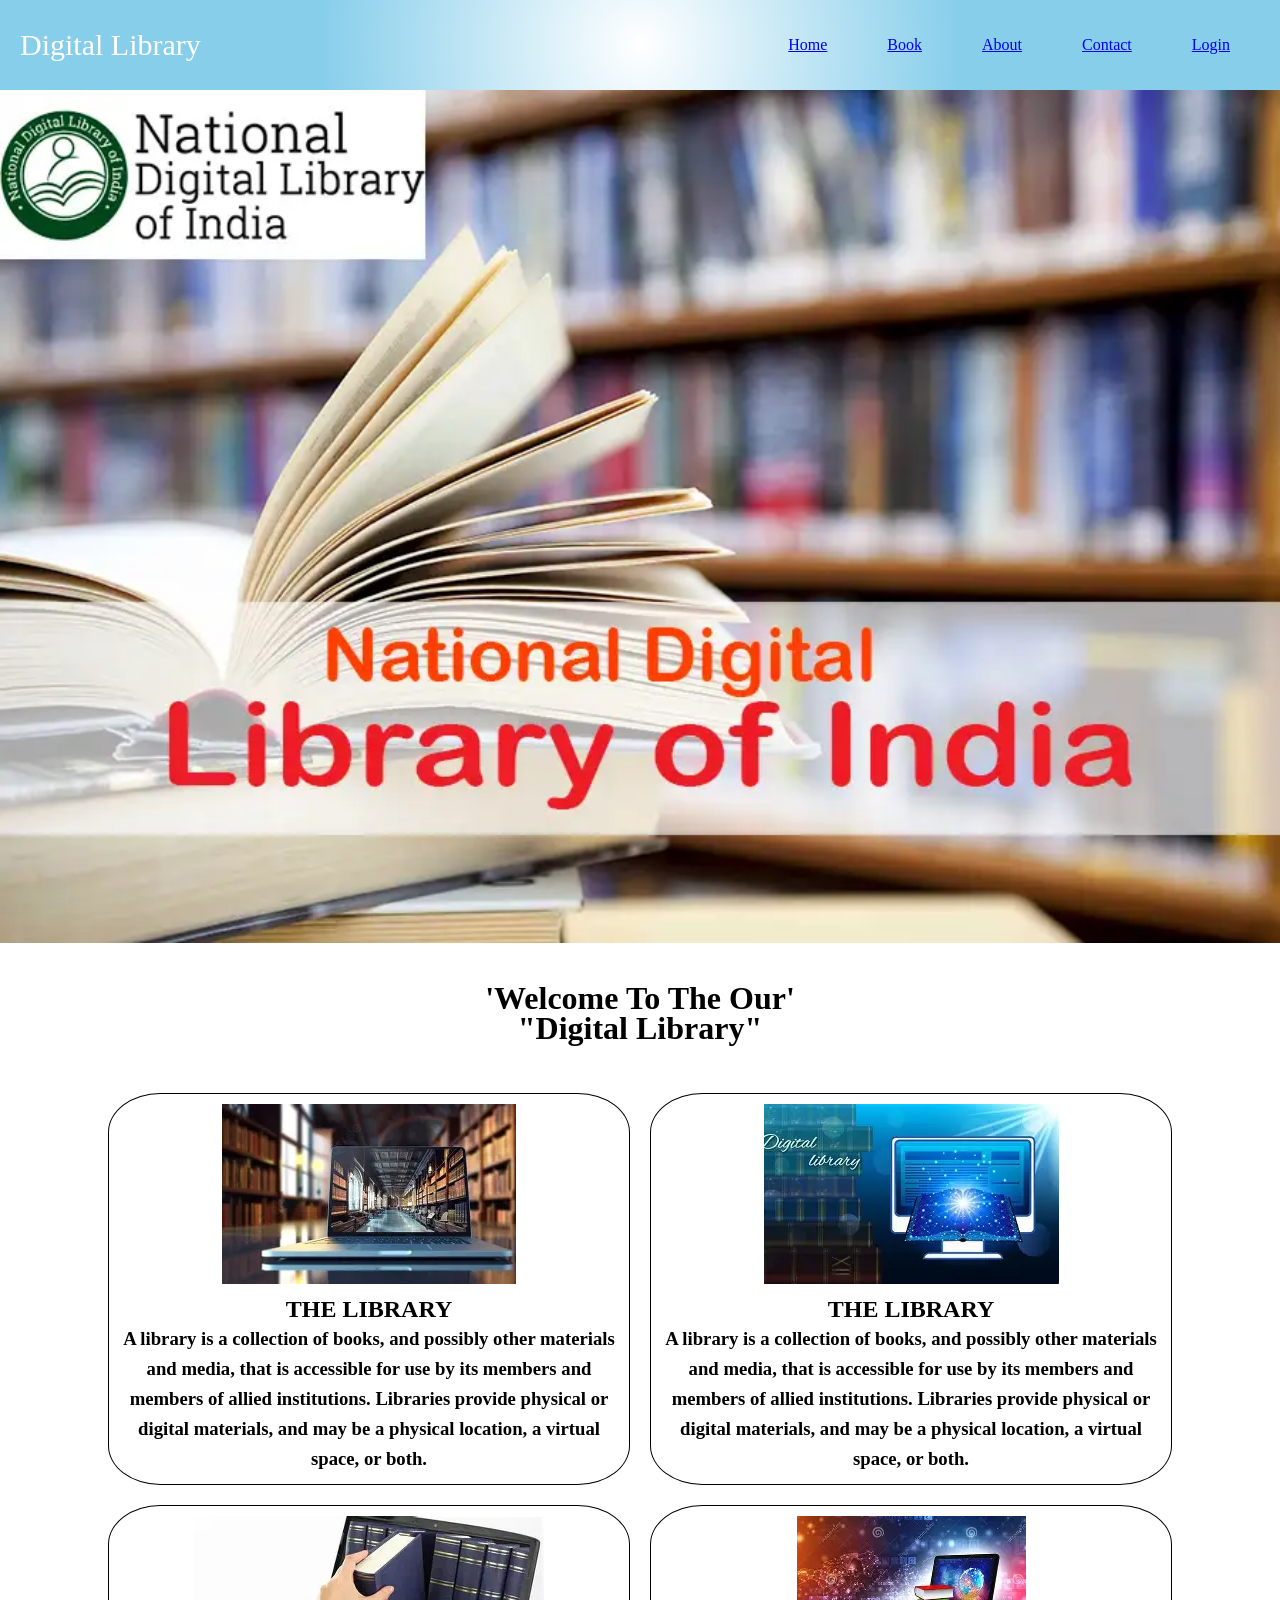
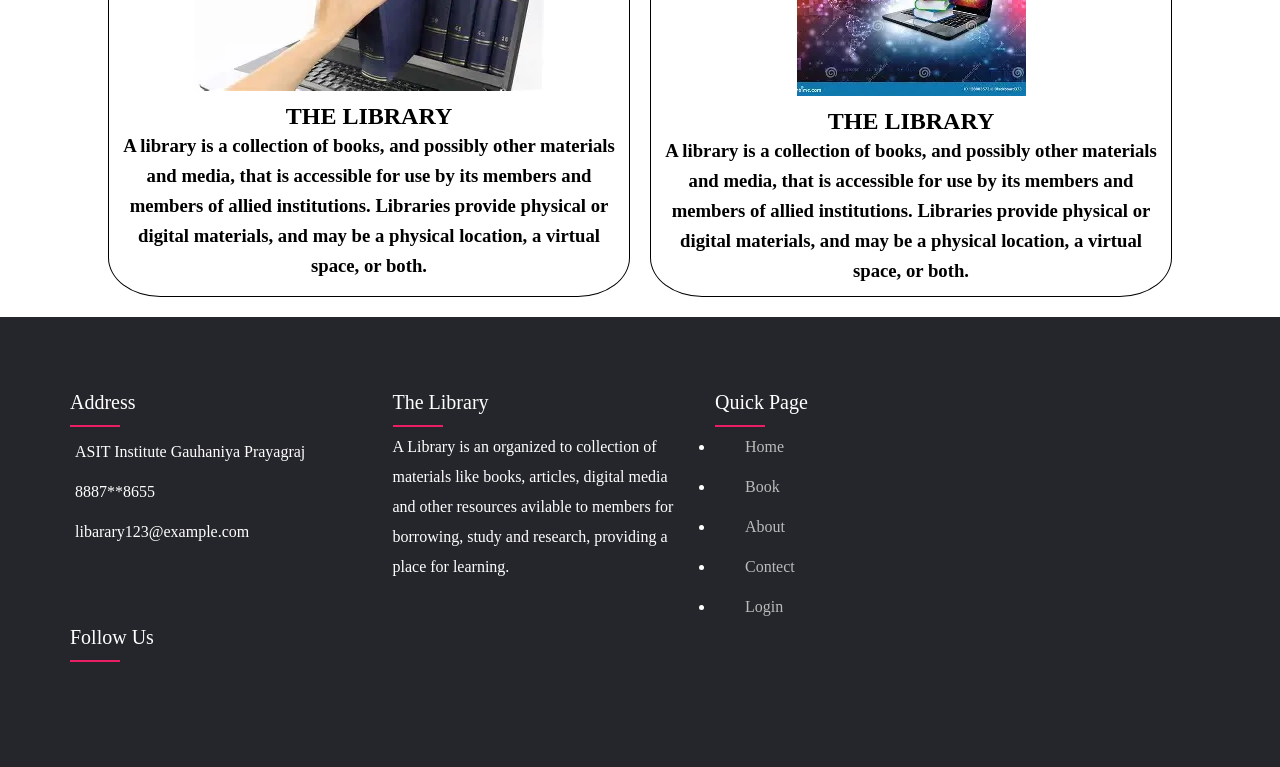
<file: index.html>
<!DOCTYPE html>
<html>
	<head>
        <link rel="stylesheet" href="ab.css">
    	</head>
	<body>
	 <style>
	body{
	   
	}
	                
	
	#cards{
	       display: flex;
		   flex-wrap: wrap;
		   padding: 20px;
		   justify-content: center;
		   gap: 20px;
		
		 
		   
	}
	.card{
	     border: 1px solid black;
		 padding: 10px;
		 text-align: center;
		 max-width: 500px;
		 transition: 1s;
		 border-radius: 10%;
		
		 
	}
	.card:hover{
	          box-shadow: 0 0 10px tan;
			  
			background:radial-gradient(circle,skyblue,white);
			  
	}
	
	
	  </style>
	
	<nav id="nav">
	   <p id="logo">Digital Library</p>
	   <ul>
			<li><a href="index.html" target="_blank">Home</a></li>
			<li><a href="book.html" target="_blank">Book</a></li>
			<li><a href="about.html" target="_blank">About</a></li>
			<li><a href="contect.html" target="_blank">Contact</a></li>
			<li><a href="login.html" target="_blank">Login</a></li>
	   
	     </ul>
	</nav> 
	
	<div id="main">
	            <img src="999.webp" height="80%" width="100%"><br><br> 
				<center><h1> 'Welcome To The Our'<br> "Digital Library" </h1></center><br>
				</div>
					<div id="cards">
				          <div class="card">
						   <img src="uuu.webp">
						   <h2> THE LIBRARY</h2>
						   <h3>A library is a collection of books, and possibly other materials and media, that is accessible for use by its members and members of allied institutions. Libraries provide physical or digital materials, and may be a physical location, a virtual space, or both. </h3>
						 </div>
                             <div class="card">
                                  <img src="sss.webp">
                                   <h2> THE LIBRARY</h2>
								   <h3>A library is a collection of books, and possibly other materials and media, that is accessible for use by its members and members of allied institutions. Libraries provide physical or digital materials, and may be a physical location, a virtual space, or both. </h3>
                               </div>
                              <div class="card">
                                       <img src="vv.webp">
                                      <h2> THE LIBRARY</h2>
									  <h3>A library is a collection of books, and possibly other materials and media, that is accessible for use by its members and members of allied institutions. Libraries provide physical or digital materials, and may be a physical location, a virtual space, or both. </h3>
                                  </div>
								  <div class="card">
                                       <img src="rrr.webp">
                                      <h2> THE LIBRARY</h2>
									  <h3>A library is a collection of books, and possibly other materials and media, that is accessible for use by its members and members of allied institutions. Libraries provide physical or digital materials, and may be a physical location, a virtual space, or both. </h3>
                                  </div>
                      </div>					  
	
	 
	 <footer class="footer">
			<div class="container">
				<div class="row">
					<div class="footer-col">
						<h4>Address</h4>
						<p class="add">ASIT Institute Gauhaniya Prayagraj</p>
							<p class="add">8887**8655</p>
							<p class="add">libarary123@example.com</p>
					</div>
					<div class="footer-col">
						<h4>The library</h4>
						<ul>
							<p> A Library is an organized to collection of materials like books, articles, digital media and other resources avilable to members for borrowing, study and research, providing a place for learning.   </p>
						</ul>
					</div>
					<div class="footer-col">
						<h4>Quick Page</h4>
						<ul>
							<li><a href="index.html">Home</a></li>
							<li><a href="book.html">Book</a></li>
							<li><a href="about.html">About</a></li>
							<li><a href="contect.html">contect</a></li>
							<li><a href="login.html">Login</a></li>
						</ul>
					</div>
					<div class="footer-col">
						<h4>Follow Us</h4>
						<div class="social-links">
							<a href="#"><i class="fab fa-facebook-f a"></i></a>
							<a href="#"><i class="fab fa-twitter a"></i></a>
							<a href="#"><i class="fab fa-instagram a"></i></a>
							<a href="#"><i class="fab fa-linkedin-in a"></i></a>
						</div>
					</div>
				</div>
			</div>
			</footer>
	 
	
	</body>

</html>
<style>
  #nav{position:sticky;
		            top:0px;
					text-decoration:none;
					  background:radial-gradient(circle,white,skyblue,skyblue);	
		 }

		 </style>
</file>
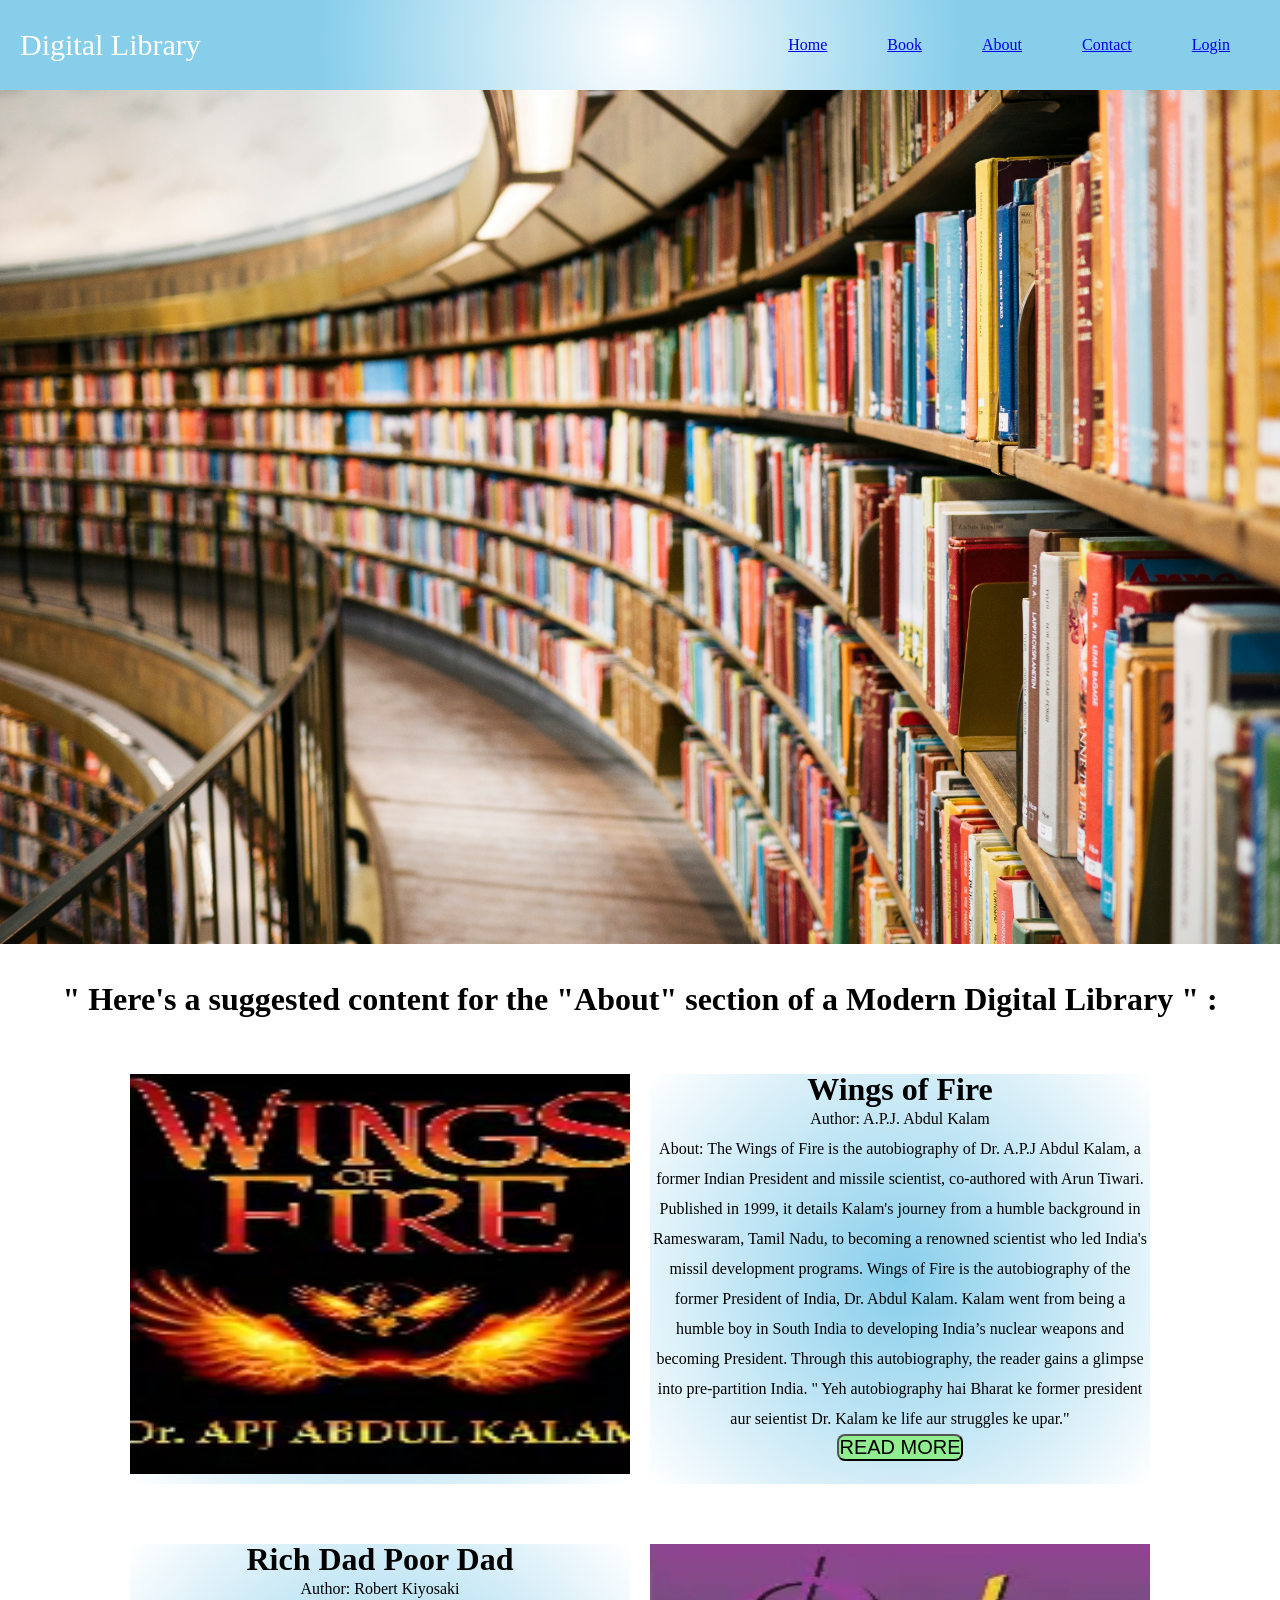
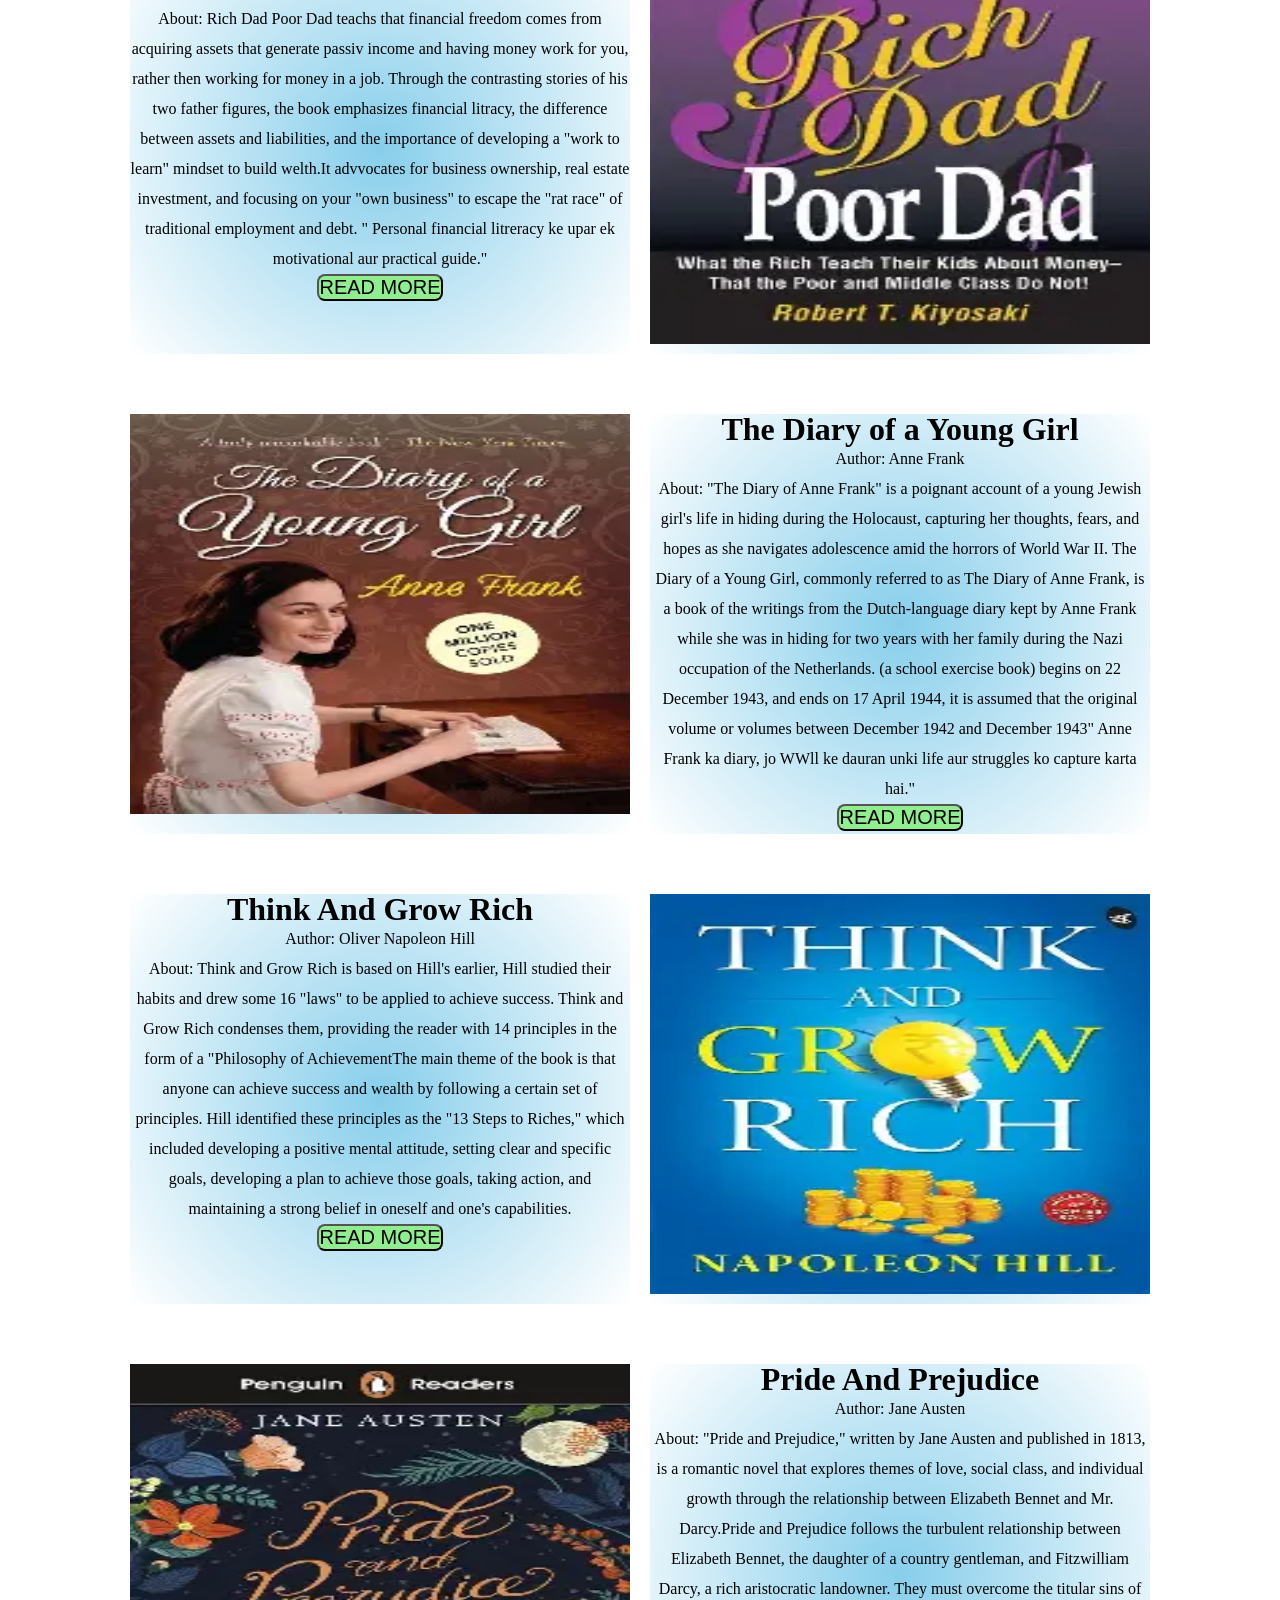
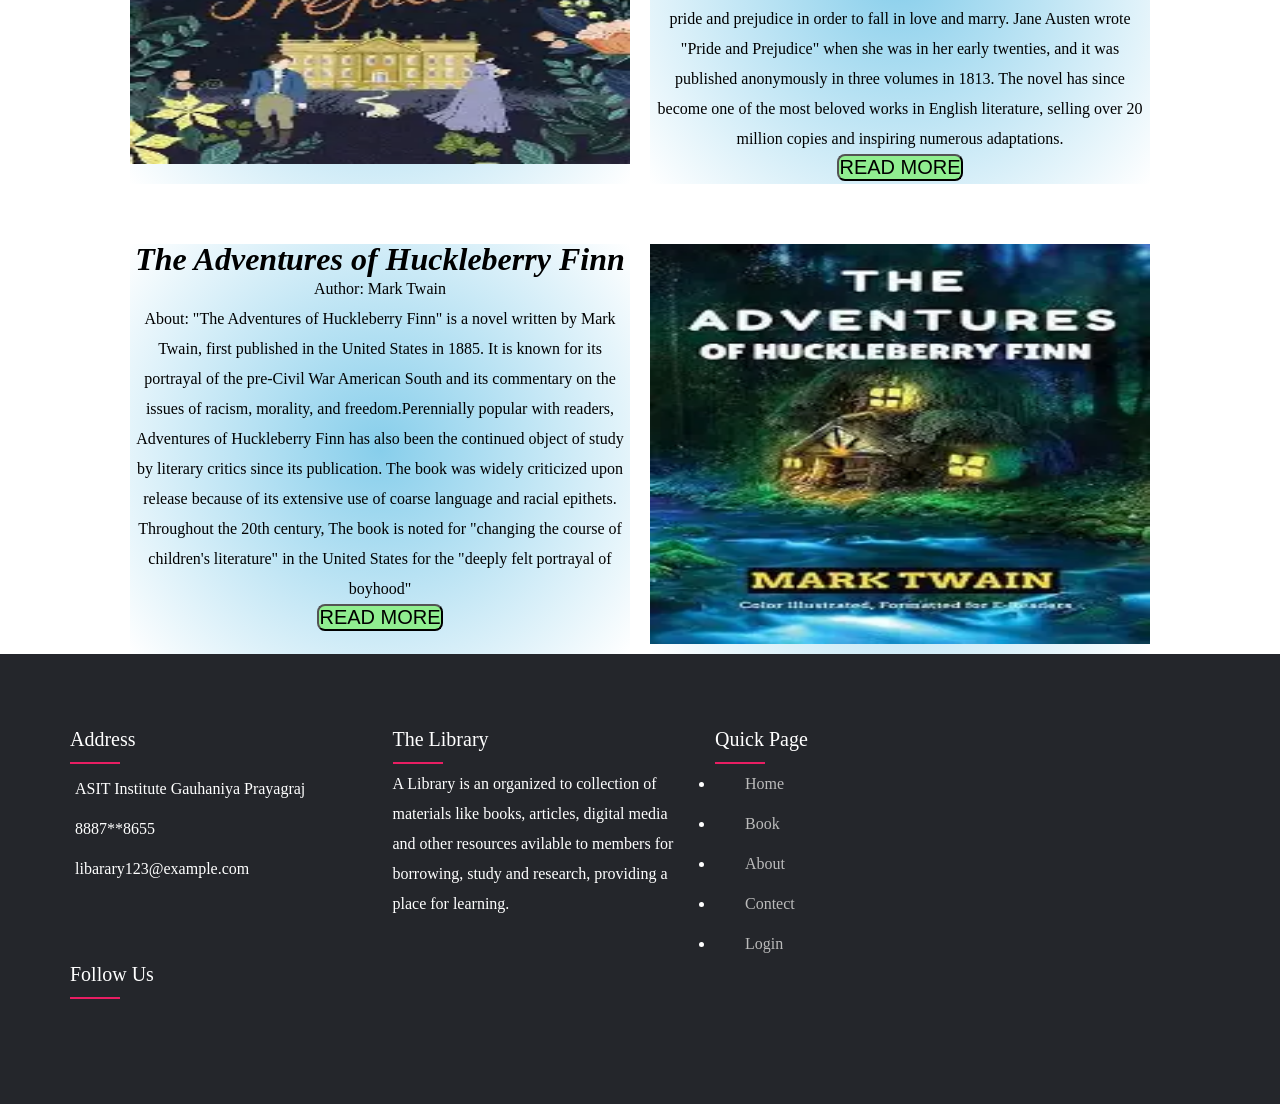
<file: book.html>
<!DOCTYPE html>
<html>
	<head>
        <link rel="stylesheet" href="ab.css">
    	</head>
	<body>
	
	<nav id="nav">
	   <p id="logo">Digital Library</p>
	   <ul>
			<li><a href="index.html" target="_blank">Home</a></li>
			<li><a href="book.html" target="_blank">Book</a></li>
			<li><a href="about.html" target="_blank">About</a></li>
			<li><a href="contect.html" target="_blank">Contact</a></li>
			<li><a href="login.html" target="_blank">Login</a></li>
	   
	   
	   
	   </ul>
	</nav> 
	</body>
	
      <style>
	  #rb{
		display:flex;
		gap:20px;
		flex-wrap:wrap;
		justify-content:center;
	
	  }
	  
	  .aaa{
	  width:500px;
	  }
	  button{
	     background-color: lightgreen;
		 cursor: pointer;
		 border-radius: 8px;
	  }
	  </style>
	     <div id="main">
			<img src="p2.jpg" height="80%" width="100%"><br><br> 
			<center><h1>" Here's a suggested content for the "About" section of a Modern Digital Library " :</h1></center><br><br>
          <div id="p">
               <div id="rb"> 
                    <div class="aaa">
							<img src="wof.webp"height="400px"width="100%">
					</div>
					<div class="aa">
							     <center><h1>Wings of Fire</h1>
				                <p>Author: A.P.J. Abdul Kalam <br> About: The Wings of Fire is the autobiography of Dr. A.P.J Abdul Kalam, a former Indian President and missile scientist, co-authored with Arun Tiwari. Published in 1999, it details Kalam's journey from a humble background in Rameswaram, Tamil Nadu, to becoming a renowned scientist who led India's missil development programs. Wings of Fire is the autobiography of the former President of India, Dr. Abdul Kalam. Kalam went from being a humble boy in South India to developing India’s nuclear weapons and becoming President. Through this autobiography, the reader gains a glimpse into pre-partition India. " Yeh autobiography hai Bharat ke former president aur seientist Dr. Kalam ke life aur struggles ke upar."</p></center>
								<center>
								   <a href="E:\NEW WEBSITE DEVELOPMENT\Book Pdf\Wings of Fire.pdf"> <button style="text-align: center; font-size: 20px;"> READ MORE </button></a>
								</center></div>
	          </div>
		</div>
		
		<br><br>
		
		<div id="q">
		    <div id="rb">
			<div class="aa">
			 <center><h1>Rich Dad Poor Dad</h1>
				                <p>Author: Robert Kiyosaki <br> About: Rich Dad Poor Dad teachs that financial freedom comes from acquiring assets that generate passiv income and having money work for you, rather then working for money in a job. Through the contrasting stories of his two father figures, the book emphasizes financial litracy, the difference between assets and liabilities, and the importance of developing a "work to learn" mindset to build welth.It advvocates for business ownership, real estate investment, and focusing on your "own business" to escape the "rat race" of traditional employment and debt. " Personal financial litreracy ke upar ek motivational aur practical guide."</p></center> 
								<center>
								   <a href="E:\NEW WEBSITE DEVELOPMENT\Book Pdf\rich-dad-poor-dad.pdf"> <button style="text-align: center; font-size: 20px;"> READ MORE </button></a>
								</center>
				   </div>
				   
				   <div class="aaa">
			   <img src="rdpd.webp"height="400px"width="100%">
		       </div>
		   </div>
		   </div>
		  <br><br>
		  
		   <div id="rb">
		   <div class="aaa">
		        <img src="tdoayg.webp"height="400px"width="100%">
				</div>
		      <div class="aa">
		               <center><h1>The Diary of a Young Girl</h1>
				                <p>Author: Anne Frank <br>About: "The Diary of Anne Frank" is a poignant account of a young Jewish girl's life in hiding during the Holocaust, capturing her thoughts, fears, and hopes as she navigates adolescence amid the horrors of World War II. The Diary of a Young Girl, commonly referred to as The Diary of Anne Frank, is a book of the writings from the Dutch-language diary kept by Anne Frank while she was in hiding for two years with her family during the Nazi occupation of the Netherlands. (a school exercise book) begins on 22 December 1943, and ends on 17 April 1944, it is assumed that the original volume or volumes between December 1942 and December 1943" Anne Frank ka diary, jo WWll ke dauran unki life aur struggles ko capture karta hai."</p></center>   
                                  <center>
								   <a href="E:\NEW WEBSITE DEVELOPMENT\Book Pdf\The-diary-of-anne frank.pdf"> <button style="text-align: center; font-size: 20px;"> READ MORE </button></a>
								</center></div>
		    </div>
	
		
		<br><br>
		
		<div id="s">
		   <div id="rb">
		        
		        <div class="aa">
			         <center><h1> Think And Grow Rich </h1></center>
			        <center> <p>Author: Oliver Napoleon Hill <br>About:  Think and Grow Rich is based on Hill's earlier, Hill studied their habits and drew some 16 "laws" to be applied to achieve success. Think and Grow Rich condenses them, providing the reader with 14 principles in the form of a "Philosophy of AchievementThe main theme of the book is that anyone can achieve success and wealth by following a certain set of principles. Hill identified these principles as the "13 Steps to Riches," which included developing a positive mental attitude, setting clear and specific goals, developing a plan to achieve those goals, taking action, and maintaining a strong belief in oneself and one's capabilities. </center></p>
						 <center>
								   <a href="E:\NEW WEBSITE DEVELOPMENT\Book Pdf\Think-And-Grow-Rich_2011-06.pdf"> <button style="text-align: center; font-size: 20px;"> READ MORE </button></a>
								</center>
		         </div>
				 <div class="aaa">
				 <img src="tagr.webp"height="400px"width="100%">
		    </div>
		</div>
		   </div>
		   
		<br><br>
		
		<div id="t">
		    <div id="rb">
			<div class="aaa">
			     <img src="pap.webp"height="400px"width="100%">
				 </div>
			    <div class="aa">
			        <center><h1> Pride And Prejudice </h1></center>
			             <center><p>Author: Jane Austen <br>About: "Pride and Prejudice," written by Jane Austen and published in 1813, is a romantic novel that explores themes of love, social class, and individual growth through the relationship between Elizabeth Bennet and Mr. Darcy.Pride and Prejudice follows the turbulent relationship between Elizabeth Bennet, the daughter of a country gentleman, and Fitzwilliam Darcy, a rich aristocratic landowner. They must overcome the titular sins of pride and prejudice in order to fall in love and marry. Jane Austen wrote "Pride and Prejudice" when she was in her early twenties, and it was published anonymously in three volumes in 1813. The novel has since become one of the most beloved works in English literature, selling over 20 million copies and inspiring numerous adaptations.  </center></p>
						 <center>
								   <a href="E:\NEW WEBSITE DEVELOPMENT\Book Pdf\Pride.pdf"> <button style="text-align: center; font-size: 20px;"> READ MORE </button></a>
								</center>
		        </div>
		    </div>
	 </div>  
	 
	 <br><br>
	 
	 <div id="u">
		   <div id="rb">
		        
		        <div class="aa">
			         <center><i><h1> The Adventures of Huckleberry Finn </h1></i></center>
			        <center> <p>Author: Mark Twain <br>About: "The Adventures of Huckleberry Finn" is a novel written by Mark Twain, first published in the United States in 1885. It is known for its portrayal of the pre-Civil War American South and its commentary on the issues of racism, morality, and freedom.Perennially popular with readers, Adventures of Huckleberry Finn has also been the continued object of study by literary critics since its publication. The book was widely criticized upon release because of its extensive use of coarse language and racial epithets. Throughout the 20th century, The book is noted for "changing the course of children's literature" in the United States for the "deeply felt portrayal of boyhood" </center> </p>
					  						 <center>
								   <a href="E:\NEW WEBSITE DEVELOPMENT\Book Pdf\HuckFinn.pdf"> <button style="text-align: center; font-size: 20px;"> READ MORE </button></a>
								</center>
		         </div>
				 <div class="aaa">
				 <img src="taohf.webp"height="400px"width="100%">
		    </div>
		</div>
		   </div>
	 </div> 
	 
	 <footer class="footer">
			<div class="container">
				<div class="row">
					<div class="footer-col">
						<h4>Address</h4>
						<p class="add">ASIT Institute Gauhaniya Prayagraj</p>
							<p class="add">8887**8655</p>
							<p class="add">libarary123@example.com</p>
					</div>
					<div class="footer-col">
						<h4>The library</h4>
						<ul>
							<p> A Library is an organized to collection of materials like books, articles, digital media and other resources avilable to members for borrowing, study and research, providing a place for learning.  </p>
						</ul>
					</div>
					<div class="footer-col">
						<h4>Quick Page</h4>
						<ul>
							<li><a href="home.html">Home</a></li>
							<li><a href="book.html">Book</a></li>
							<li><a href="about.html">About</a></li>
							<li><a href="contect.html">contect</a></li>
							<li><a href="login.html">Login</a></li>
						</ul>
					</div>
					<div class="footer-col">
						<h4>Follow Us</h4>
						<div class="social-links">
							<a href="#"><i class="fab fa-facebook-f a"></i></a>
							<a href="#"><i class="fab fa-twitter a"></i></a>
							<a href="#"><i class="fab fa-instagram a"></i></a>
							<a href="#"><i class="fab fa-linkedin-in a"></i></a>
						</div>
					</div>
				</div>
			</div>
			</footer>
	 
</html>
<style>
         #nav{position:sticky;
		            top:0px;
					text-decoration:none;
					  background:radial-gradient(circle,white,skyblue,skyblue);	
		 
		 }
		 

		 </style>
</file>
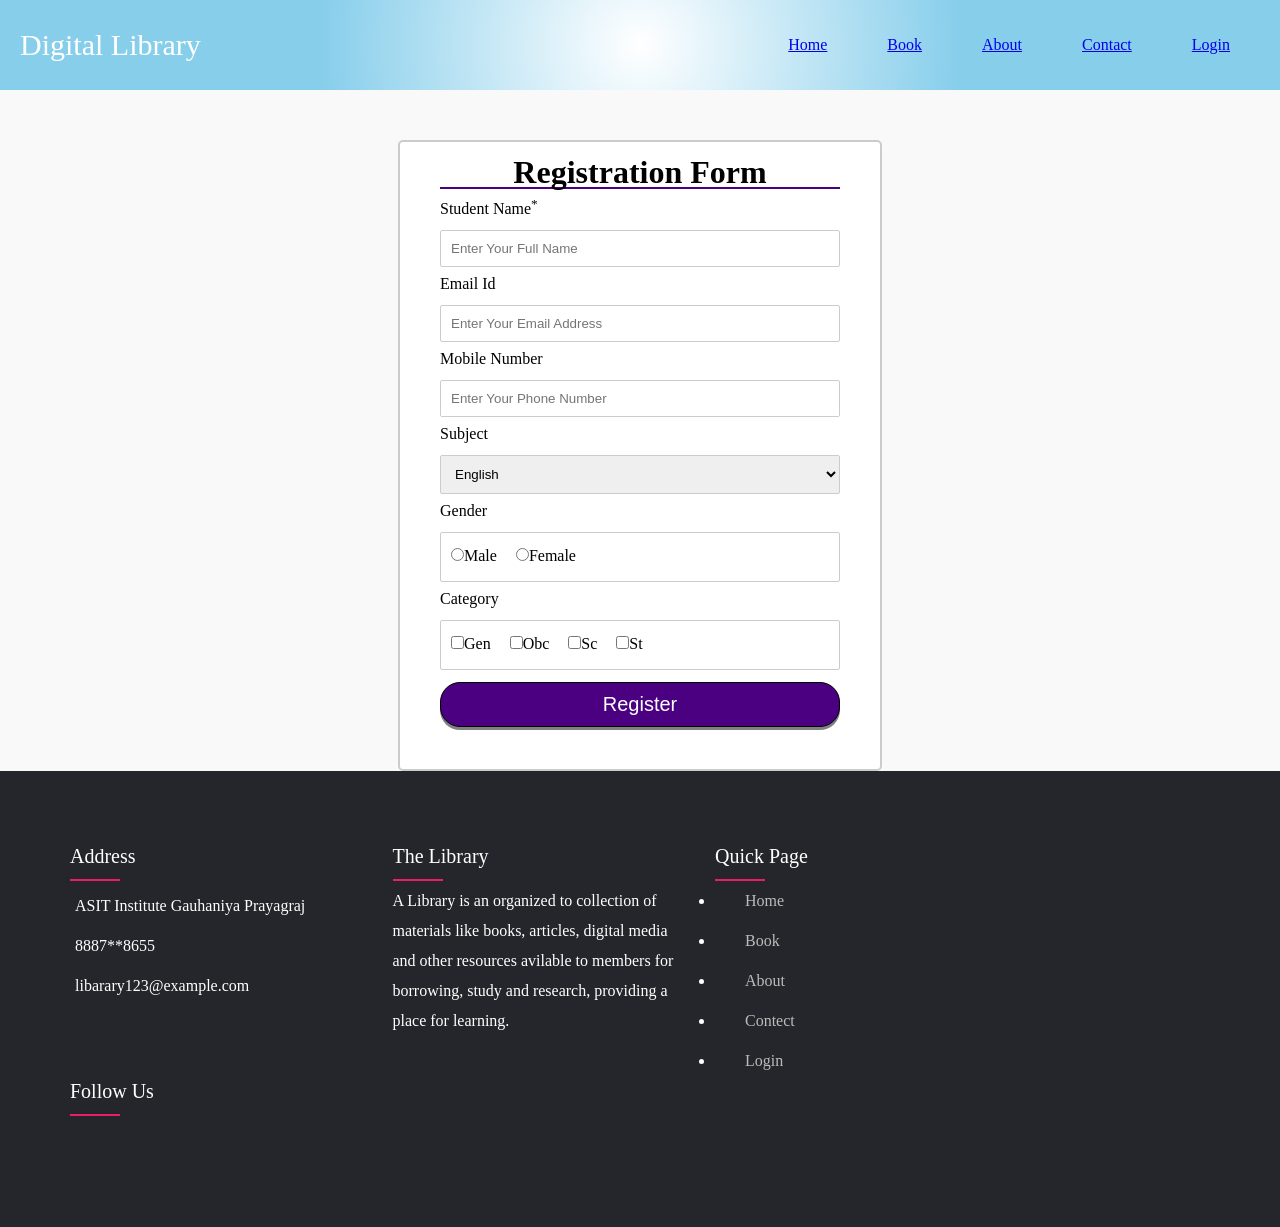
<file: contect.html>
<!DOCTYPE html>
<html>
	<head>
        <link rel="stylesheet" href="ab.css">
    	</head>
	<body>
	
	<nav id="nav">
	   <p id="logo">Digital Library</p>
	   <ul>
			<li><a href="index.html" target="_blank">Home</a></li>
			<li><a href="book.html" target="_blank">Book</a></li>
			<li><a href="about.html" target="_blank">About</a></li>
			<li><a href="contect.html" target="_blank">Contact</a></li>
			<li><a href="login.html" target="_blank">Login</a></li>
	   
	   
	   
	   </ul>
	</nav> 
	
	<style>
	  body{
	     font-size: 16px;
		 background: #f9f9f9;
	}
	h1{
	    text-align: center;
		border-bottom: 2px solid indigo;
	}
	form{
	     width: 400px;
		 background: #fff;
		 padding: 15px 40px 40px;
		 margin: 50px auto 0;
		 border: 2px solid #ccc;
          border-radius: 5px;		 
	}
	input, select{
	          border: 1px solid #ccc;
			  padding: 10px;
			  width: 100%;
			  box-sizing: border-box;
			  border-radius: 2px;
	}
	label{
	      display: block;
		  margin-bottom: 6px;
	}
	div{
	   padding-bottom: 2px;
	}
	.form-inline{
	         border: 1px solid #ccc;
			 border-radius: 2px;
			 padding: 8px 10px 4px;
	}
	.form-inline label, .form-inline input{
	      display: inline-block;
		  width: auto;
		  padding-right: 15px;
	}
	input[type="submit"]{
	                font-size: 20px;
					background: indigo;
					border-color: black;
					box-shadow: 0 3px 0 gray;
					color: white;
					margin-top: 10px;
					cursor: pointer;
					border-radius: 20px;
	}
	input[type="submit"]: hover{
	         background: violet;
		
	}
	</style>
	

		  <form>
		  <h1>Registration Form</h1>
		  <div>
		            <label>Student Name<sup>*</sup></label>
					<input type="text" placeholder="Enter Your Full Name" name="">
		  </div>
		  <div>
		            <label>Email Id</label>
					<input type="email" placeholder="Enter Your Email Address" name="">
		  </div>
		  <div>
		            <label>Mobile Number</label>
					<input type="text" placeholder="Enter Your Phone Number" name="">
		  </div>
		  
		  <div>
		          <label>Subject</label>
				  <select name="subject">
				           <option>English<option>
						   <option>Math's<option>
						   <option>Hindi<option>
				  </select>
		  </div>
		  
		  <div>
		        <label>Gender</label>
				<div class="form-inline">
				    <label>
					          <input type="radio" name="gender" value="male">Male
					</label>
					<label>
					          <input type="radio" name="gender" value="female">Female
					</label>
				</div>
		  </div>
		  
		  		  <div>
		        <label>Category</label>
				<div class="form-inline">
				    <label>
					          <input type="checkbox" name="cat" value="gen">Gen
					</label>
					 <label>
					          <input type="checkbox" name="cat" value="obc">Obc
					</label>
					 <label>
					          <input type="checkbox" name="cat" value="sc">Sc
					</label>
					 <label>
					          <input type="checkbox" name="cat" value="st">St
					</label>
				</div>
		  </div>
              
                <div>
		            
					<input type="submit" name="" value="Register">
		  </div>
              
   </form>
  
	 
	 <footer class="footer">
			<div class="container">
				<div class="row">
					<div class="footer-col">
						<h4>Address</h4>
						<p class="add">ASIT Institute Gauhaniya Prayagraj</p>
							<p class="add">8887**8655</p>
							<p class="add">libarary123@example.com</p>
					</div>
					<div class="footer-col">
						<h4>The library</h4>
						<ul>
							<p> A Library is an organized to collection of materials like books, articles, digital media and other resources avilable to members for borrowing, study and research, providing a place for learning.  </p>
						</ul>
					</div>
					<div class="footer-col">
						<h4>Quick Page</h4>
						<ul>
							<li><a href="home.html">Home</a></li>
							<li><a href="book.html">Book</a></li>
							<li><a href="about.html">About</a></li>
							<li><a href="contect.html">contect</a></li>
							<li><a href="login.html">Login</a></li>
						</ul>
					</div>
					<div class="footer-col">
						<h4>Follow Us</h4>
						<div class="social-links">
							<a href="#"><i class="fab fa-facebook-f a"></i></a>
							<a href="#"><i class="fab fa-twitter a"></i></a>
							<a href="#"><i class="fab fa-instagram a"></i></a>
							<a href="#"><i class="fab fa-linkedin-in a"></i></a>
						</div>
					</div>
				</div>
			</div>
			</footer>
	 </body>
	  
</html>
<style>
         #nav{position:sticky;
		            top:0px;
					text-decoration:none;
					  background:radial-gradient(circle,white,skyblue,skyblue);	
		 
		 }
		 

		 </style>
</file>
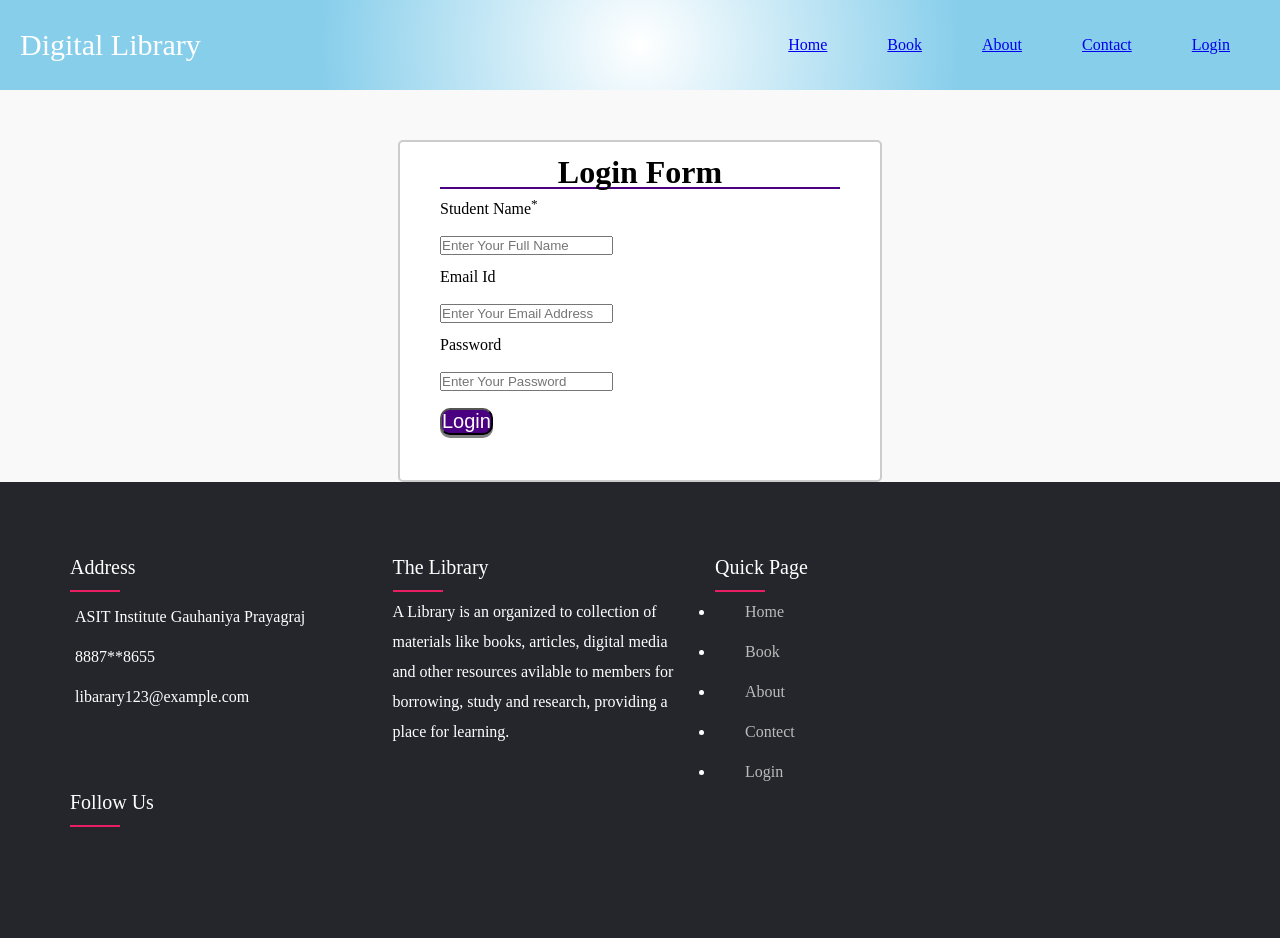
<file: login.html>
<!DOCTYPE html>
<html>
	<head>
        <link rel="stylesheet" href="ab.css">
    	</head>
	<body>
	
	<nav id="nav">
	   <p id="logo">Digital Library</p>
	   <ul>
			<li><a href="index.html" target="_blank">Home</a></li>
			<li><a href="book.html" target="_blank">Book</a></li>
			<li><a href="about.html" target="_blank">About</a></li>
			<li><a href="contect.html" target="_blank">Contact</a></li>
			<li><a href="login.html" target="_blank">Login</a></li>
	   
	   
	   
	   </ul>
	</nav> 
	
	<style>
	  body{
	     font-size: 16px;
		 background: #f9f9f9;
	}
	h1{
	    text-align: center;
		border-bottom: 2px solid indigo;
	}
	form{
	     width: 400px;
		 background: #fff;
		 padding: 15px 40px 40px;
		 margin: 50px auto 0;
		 border: 2px solid #ccc;
          border-radius: 5px;		 
	}
	label{
	      display: block;
		  margin-bottom: 6px;
	}
	div{
	   padding-bottom: 2px;
	}
	input[type="submit"]{
	                font-size: 20px;
					background: indigo;
					border-color: black;
					box-shadow: 0 3px 0 gray;
					color: white;
					margin-top: 10px;
					cursor: pointer;
					border-radius: 10px;
	}
	input[type="submit"]: hover{
	         background: violet;
		
	}
	</style>
	
			  <form>
		  <h1>Login Form </h1>
		  <div>
		            <label>Student Name<sup>*</sup></label>
					<input type="text" placeholder="Enter Your Full Name" name="">
		  </div>
		  <div>
		            <label>Email Id</label>
					<input type="email" placeholder="Enter Your Email Address" name="">
		  </div>
		  <div>
		            <label> Password</label>
					<input type="password" placeholder="Enter Your Password" name="">
		  </div>
		  
		  <div>
		            
					<input type="submit" name="" value="Login">
		  </div>
		  </form>
	
	 <footer class="footer">
			<div class="container">
				<div class="row">
					<div class="footer-col">
						<h4>Address</h4>
						<p class="add">ASIT Institute Gauhaniya Prayagraj</p>
							<p class="add">8887**8655</p>
							<p class="add">libarary123@example.com</p>
					</div>
					<div class="footer-col">
						<h4>The library</h4>
						<ul>
							<p> A Library is an organized to collection of materials like books, articles, digital media and other resources avilable to members for borrowing, study and research, providing a place for learning.  </p>
						</ul>
					</div>
					<div class="footer-col">
						<h4>Quick Page</h4>
						<ul>
							<li><a href="home.html">Home</a></li>
							<li><a href="book.html">Book</a></li>
							<li><a href="about.html">About</a></li>
							<li><a href="contect.html">contect</a></li>
							<li><a href="login.html">Login</a></li>
						</ul>
					</div>
					<div class="footer-col">
						<h4>Follow Us</h4>
						<div class="social-links">
							<a href="#"><i class="fab fa-facebook-f a"></i></a>
							<a href="#"><i class="fab fa-twitter a"></i></a>
							<a href="#"><i class="fab fa-instagram a"></i></a>
							<a href="#"><i class="fab fa-linkedin-in a"></i></a>
						</div>
					</div>
				</div>
			</div>
			</footer>
	 </body>
</html>
<style>
         #nav{position:sticky;
		            top:0px;
					text-decoration:none;
					  background:radial-gradient(circle,white,skyblue,skyblue);	
		 
		 }
		 

		 </style>
</file>
<file: ab.css>
body{
	line-height:30px;
}
*{margin:0px;padding:0px;}
nav{
	display:flex;
	justify-content:space-between;
		  background:radial-gradient(circle,skyblue,white,skyblue);	
	color:white;
	padding:30px 20px;
	z-index:2;
}
nav ul{
	display:flex;
	list-style:none;
	
}
li{
	padding:0px 30px;

}
#logo{
	font-size:30px;

}
li:hover{
	color:coral;
	cursor:pointer;
}
@media (max-width:700px){
	ul{
		flex-direction:column;
		text-align:center;
			
	}
	li{
		padding:10px 0px;
		
	}
	li:hover{
		background:gray;
		color:coral;
		
	}
	nav{
		flex-direction:column;
		text-align:center;
			
	}
}



about

       
	#{
		
		height: 400px; 
	}
	#rb{
		display:flex;
		gap:20px;
		flex-wrap:wrap;
		justify-content:center;
	  }
	  
	  .aaa{
	  width:500px;
	  background:radial-gradient(circle,skyblue,white);
	  }
	  .aa{
	  width:500px;
	  background:radial-gradient(circle,skyblue,white);
	  }
	           #nav{position:sticky;
		            top:0px;
					text-decoration:none;
					  background:radial-gradient(circle,skyblue,white,skyblue,skyblue);	
		 
		 }
	  
	  @media ( max-width: 700px ){ 
		  #main{
		  display: flex;
		  flex-direction: column;
		  flex-wrap: wrap;
		  	
		  } 
	  }

  

	  book
	  
	    #nav{position:sticky;
		            top:0px;
					text-decoration:none;
					  background:radial-gradient(circle,white,skyblue);	
		 
		 }
	  
	  @media ( max-width: 700px ){ 
		  #main{
		  display: flex;
		  flex-direction: column;
		  flex-wrap: wrap;
		  	
		  } 
	  }

	  
	   home
	   
	   #cards{
	       display: flex;
		   flex-wrap: wrap;
		   padding: 20px;
		   justify-content: center;
		   gap: 20px;
		
		 
		   
	}
	.card{
	     border: 2px solid black;
		 padding: 10px;
		 text-align: center;
		 max-width: 500px;
		 transition: 1s;
		 border-radius: 0% 10%;
		 
	}
	.card:hover{
	          box-shadow: 0 0 10px tan;
			  background:palegreen;
			  
	}
	
	
	
	
	
	  
	  
	
	 /* -------------footer------------*/
.footer{background-color: #24262b; padding:70px 0;z-index:1;}
.container{max-width: 1170px; margin: auto;}
.row{display: flex; flex-wrap:wrap;}
.footer-col{color: white; width: 25%; padding: 0 15px;} 
.footer-col h4{font-size: 20px; color:#ffffff; text-transform: capitalize; margin-bottom: 15px; font-weight: 500; position: relative;}
.footer-col ul li:not(:last-child){margin-bottom: 10px;}
.footer-col ul li a{font-size:16px; text-transform:capitalize; color:#ffffff; text-decoration:none; font-weight:300; color:#bbbbbb; display:block;}
.footer-col ul li a:hover{color:#ffffff; padding-left:8px;} 
.footer-col h4::before{content: ''; position: absolute; left:0; bottom:-10px; background-color:#e91e63; height:2px; box-sizing:border-box; width:50px;}
.add{color: white; padding: 5px;}
.a{color: white; padding: 5px;} 
/* -------------responsive------------*/
@media(max-width:768px){
    .footer-col{width:50%; margin-bottom:30px;}
}
@media(max-width:574px){
    .footer-col{width:100%;}
    .footer-col ul li a:hover{color: white;}
}
</file>
